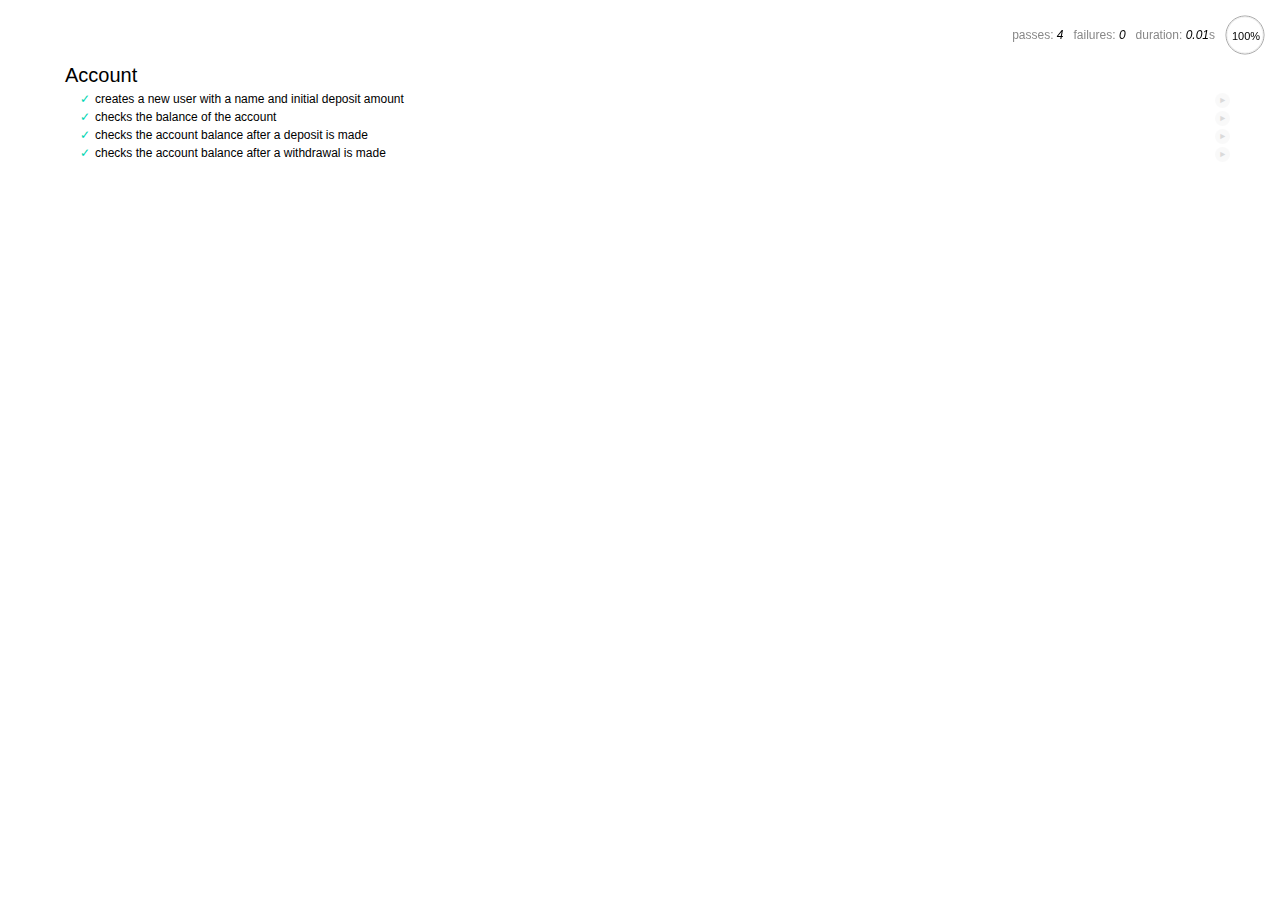
<file: spec/spec-runner.html>
<!DOCTYPE html>
<html>

<head>
    <title>Mocha spec runner</title>
    <link rel="stylesheet" href="mocha.css">
</head>

<body>
    <div id="mocha"></div>
    <script src="../js/jquery.min.js"></script>
    <script src="../js/scripts.js"></script>
    <script src="mocha.js"></script>
    <script src="chai.js"></script>
    <script>
        mocha.setup('bdd');
    </script>
    <script src="specs.js"></script>
    <script>
        expect = chai.expect;
        mocha.checkLeaks();
        mocha.globals(['jQuery']);
        mocha.run();
    </script>
</body>

</html>
</file>
<file: spec/mocha.css>
@charset "utf-8";

body {
  margin:0;
}

#mocha {
  font: 20px/1.5 "Helvetica Neue", Helvetica, Arial, sans-serif;
  margin: 60px 50px;
}

#mocha ul,
#mocha li {
  margin: 0;
  padding: 0;
}

#mocha ul {
  list-style: none;
}

#mocha h1,
#mocha h2 {
  margin: 0;
}

#mocha h1 {
  margin-top: 15px;
  font-size: 1em;
  font-weight: 200;
}

#mocha h1 a {
  text-decoration: none;
  color: inherit;
}

#mocha h1 a:hover {
  text-decoration: underline;
}

#mocha .suite .suite h1 {
  margin-top: 0;
  font-size: .8em;
}

#mocha .hidden {
  display: none;
}

#mocha h2 {
  font-size: 12px;
  font-weight: normal;
  cursor: pointer;
}

#mocha .suite {
  margin-left: 15px;
}

#mocha .test {
  margin-left: 15px;
  overflow: hidden;
}

#mocha .test.pending:hover h2::after {
  content: '(pending)';
  font-family: arial, sans-serif;
}

#mocha .test.pass.medium .duration {
  background: #c09853;
}

#mocha .test.pass.slow .duration {
  background: #b94a48;
}

#mocha .test.pass::before {
  content: '✓';
  font-size: 12px;
  display: block;
  float: left;
  margin-right: 5px;
  color: #00d6b2;
}

#mocha .test.pass .duration {
  font-size: 9px;
  margin-left: 5px;
  padding: 2px 5px;
  color: #fff;
  -webkit-box-shadow: inset 0 1px 1px rgba(0,0,0,.2);
  -moz-box-shadow: inset 0 1px 1px rgba(0,0,0,.2);
  box-shadow: inset 0 1px 1px rgba(0,0,0,.2);
  -webkit-border-radius: 5px;
  -moz-border-radius: 5px;
  -ms-border-radius: 5px;
  -o-border-radius: 5px;
  border-radius: 5px;
}

#mocha .test.pass.fast .duration {
  display: none;
}

#mocha .test.pending {
  color: #0b97c4;
}

#mocha .test.pending::before {
  content: '◦';
  color: #0b97c4;
}

#mocha .test.fail {
  color: #c00;
}

#mocha .test.fail pre {
  color: black;
}

#mocha .test.fail::before {
  content: '✖';
  font-size: 12px;
  display: block;
  float: left;
  margin-right: 5px;
  color: #c00;
}

#mocha .test pre.error {
  color: #c00;
  max-height: 300px;
  overflow: auto;
}

#mocha .test .html-error {
  overflow: auto;
  color: black;
  line-height: 1.5;
  display: block;
  float: left;
  clear: left;
  font: 12px/1.5 monaco, monospace;
  margin: 5px;
  padding: 15px;
  border: 1px solid #eee;
  max-width: 85%; /*(1)*/
  max-width: calc(100% - 42px); /*(2)*/
  max-height: 300px;
  word-wrap: break-word;
  border-bottom-color: #ddd;
  -webkit-border-radius: 3px;
  -webkit-box-shadow: 0 1px 3px #eee;
  -moz-border-radius: 3px;
  -moz-box-shadow: 0 1px 3px #eee;
  border-radius: 3px;
}

#mocha .test .html-error pre.error {
  border: none;
  -webkit-border-radius: none;
  -webkit-box-shadow: none;
  -moz-border-radius: none;
  -moz-box-shadow: none;
  padding: 0;
  margin: 0;
  margin-top: 18px;
  max-height: none;
}

/**
 * (1): approximate for browsers not supporting calc
 * (2): 42 = 2*15 + 2*10 + 2*1 (padding + margin + border)
 *      ^^ seriously
 */
#mocha .test pre {
  display: block;
  float: left;
  clear: left;
  font: 12px/1.5 monaco, monospace;
  margin: 5px;
  padding: 15px;
  border: 1px solid #eee;
  max-width: 85%; /*(1)*/
  max-width: calc(100% - 42px); /*(2)*/
  word-wrap: break-word;
  border-bottom-color: #ddd;
  -webkit-border-radius: 3px;
  -webkit-box-shadow: 0 1px 3px #eee;
  -moz-border-radius: 3px;
  -moz-box-shadow: 0 1px 3px #eee;
  border-radius: 3px;
}

#mocha .test h2 {
  position: relative;
}

#mocha .test a.replay {
  position: absolute;
  top: 3px;
  right: 0;
  text-decoration: none;
  vertical-align: middle;
  display: block;
  width: 15px;
  height: 15px;
  line-height: 15px;
  text-align: center;
  background: #eee;
  font-size: 15px;
  -moz-border-radius: 15px;
  border-radius: 15px;
  -webkit-transition: opacity 200ms;
  -moz-transition: opacity 200ms;
  transition: opacity 200ms;
  opacity: 0.3;
  color: #888;
}

#mocha .test:hover a.replay {
  opacity: 1;
}

#mocha-report.pass .test.fail {
  display: none;
}

#mocha-report.fail .test.pass {
  display: none;
}

#mocha-report.pending .test.pass,
#mocha-report.pending .test.fail {
  display: none;
}
#mocha-report.pending .test.pass.pending {
  display: block;
}

#mocha-error {
  color: #c00;
  font-size: 1.5em;
  font-weight: 100;
  letter-spacing: 1px;
}

#mocha-stats {
  position: fixed;
  top: 15px;
  right: 10px;
  font-size: 12px;
  margin: 0;
  color: #888;
  z-index: 1;
}

#mocha-stats .progress {
  float: right;
  padding-top: 0;
}

#mocha-stats em {
  color: black;
}

#mocha-stats a {
  text-decoration: none;
  color: inherit;
}

#mocha-stats a:hover {
  border-bottom: 1px solid #eee;
}

#mocha-stats li {
  display: inline-block;
  margin: 0 5px;
  list-style: none;
  padding-top: 11px;
}

#mocha-stats canvas {
  width: 40px;
  height: 40px;
}

#mocha code .comment { color: #ddd; }
#mocha code .init { color: #2f6fad; }
#mocha code .string { color: #5890ad; }
#mocha code .keyword { color: #8a6343; }
#mocha code .number { color: #2f6fad; }

@media screen and (max-device-width: 480px) {
  #mocha {
    margin: 60px 0px;
  }

  #mocha #stats {
    position: absolute;
  }
}
</file>
